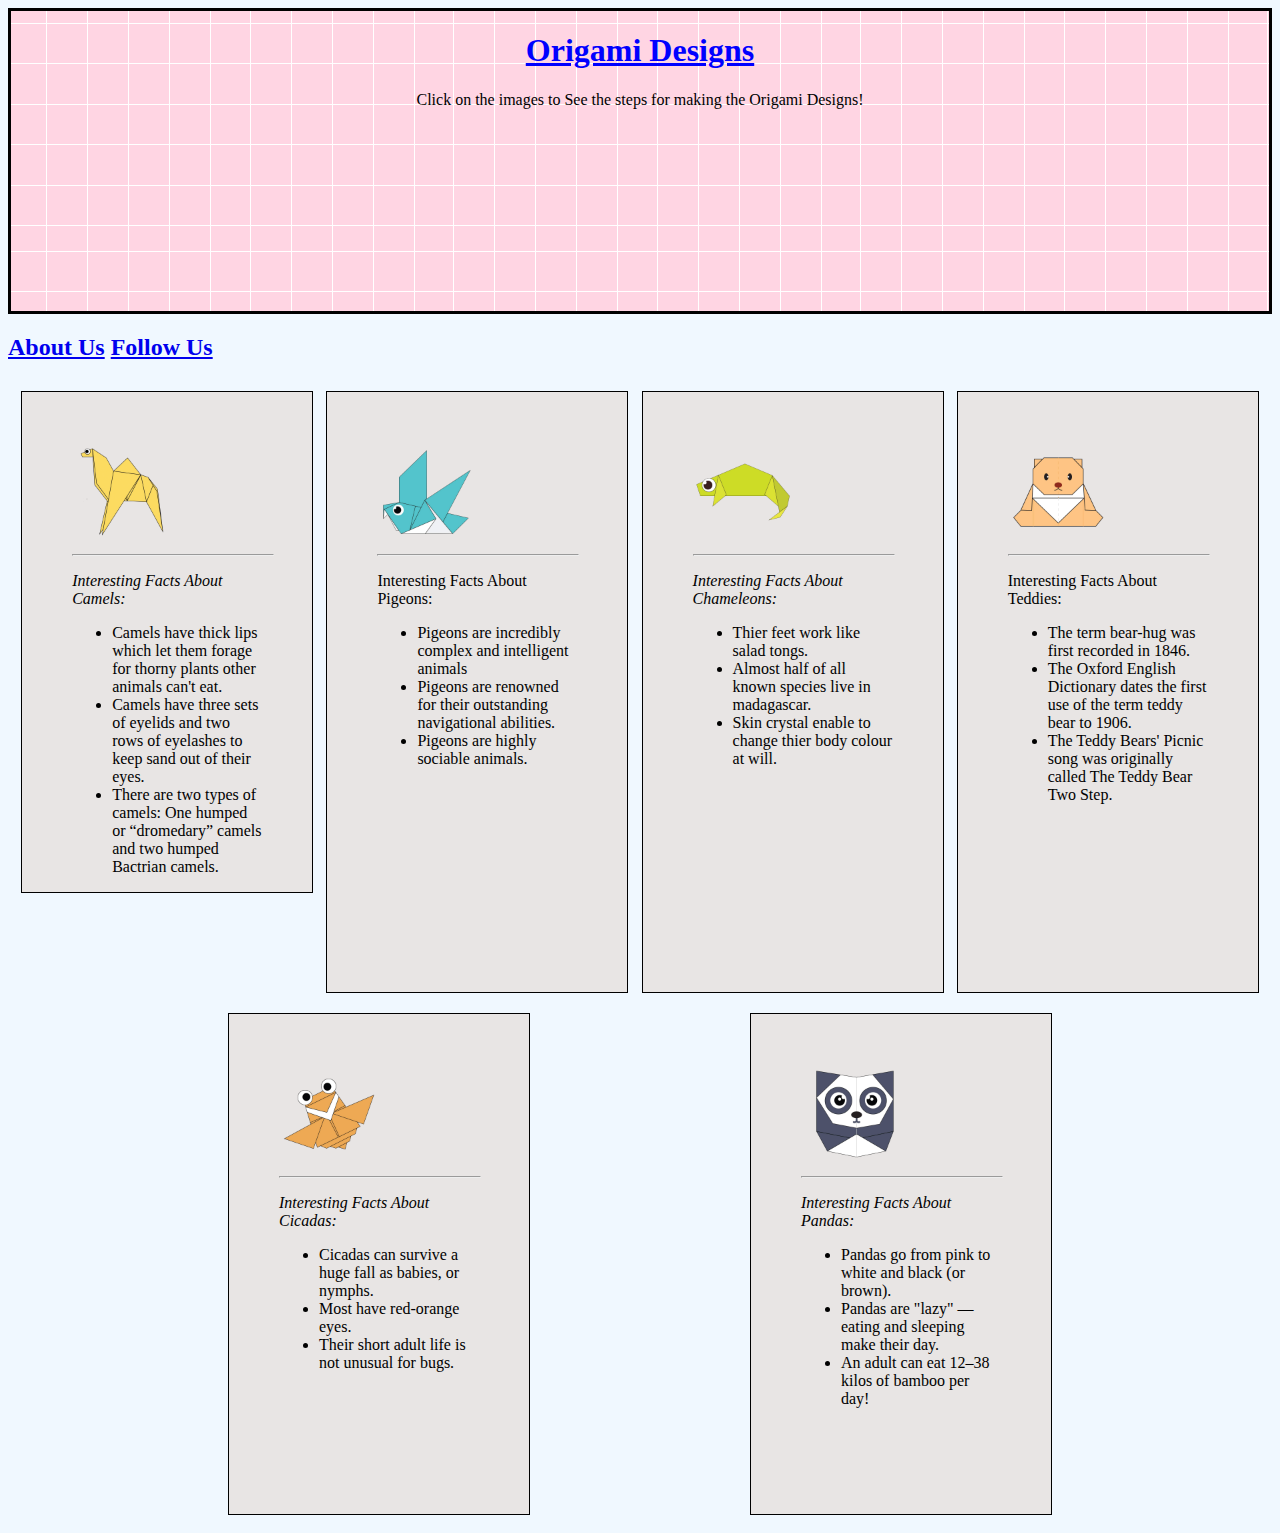
<file: index.html>
<!DOCTYPE html>
<html>

<head>
  <title>Origami Designs</title>
 
  <link rel="stylesheet"
    type="text/css"
    href="style.css"/>
</head>

<body style="background-color: #F0F8FF;">

  <div class="head">
    <font color = "blue">
      <h1><b><u><center>Origami Designs</center></u></b></h1>
    </font>
    <center><p>Click on the images to See the steps for making the Origami Designs!</p></center>
  </div>

  <div class="menu">
    <h2> <a href="about.html">About Us</a>
    <a href="followus.html">Follow Us</a></h2>
  </div>

  <div class="grid">
    <div class="camel">
      <a href="http://origami.me/camel" target="_blank"><img src="camel.png" width=100 height=100></a>
      <hr width = 200px>
      <p><i>Interesting Facts About Camels:</i></p>
      <ul>
        <li> Camels have thick lips which let them forage for thorny plants other animals can't eat.<br></li>
          <li> Camels have three sets of eyelids and two rows of eyelashes to keep sand out of their eyes.<br></li>
          <li>There are two types of camels: One humped or “dromedary” camels and two humped Bactrian camels.</li>
      </ul>
    </div>

    <div class="pigeon">
      <a href="http://origami.me/pigeon" target="_blank"><img src="pigeon.png" width=100 height=100></a>
      <hr width = 200px>
      <p>Interesting Facts About Pigeons:</p>
      <ul>
        <li>Pigeons are incredibly complex and intelligent animals</li>
        <li>Pigeons are renowned for their outstanding navigational abilities.</li>
        <li>Pigeons are highly sociable animals.</li>
      </ul>
    </div>

    <div class="chameleon">
      <a href="http://origami.me/chameleon" target="_blank"><img src="chameleon.png" width=100
          height=100></a>
          <hr width = 200px>
      <p><i>Interesting Facts About Chameleons:</i></p>
      <ul>
        <li> Thier feet work like salad tongs.<br></li>
      <li> Almost half of all known species live in madagascar.<br></li>
        <li>Skin crystal enable to change thier body colour at will.</li>
      </ul>
    </div>

    <div class="teddy">
      <a href="http://origami.me/teddy-bear" target="_blank"><img src="teddy.png" width=100 height=100></a>
      <hr width = 200px>
      <p>Interesting Facts About Teddies:</p>
      <ul>
        <li> The term bear-hug was first recorded in 1846.<br></li>
      <li> The Oxford English Dictionary dates the first use of the term teddy bear to 1906.<br></li>
        <li>The Teddy Bears' Picnic song was originally called The Teddy Bear Two Step.</li>
      </ul>
    </div>

    <div class="cicada">
      <a href="http://origami.me/flying-cicada" target="_blank"><img src="cicada.png" width=100
          height=100></a>
          <hr width = 200px>
      <p><i>Interesting Facts About Cicadas:</i></p>
      <ul>
        <li> Cicadas can survive a huge fall as babies, or nymphs.<br></li>
      <li> Most have red-orange eyes.<br></li>
        <li>Their short adult life is not unusual for bugs.</li>
      </ul>
    </div>
    <div class="panda">
      <a href="http://origami.me/panda" target="_blank"><img src="panda.png" width=100 height=100></a>
      <hr width = 200px>
      <p><i>Interesting Facts About Pandas:</i></p>
      <ul>
        <li> Pandas go from pink to white and black (or brown).<br></li>
      <li> Pandas are "lazy" — eating and sleeping make their day.<br></li>
        <li>An adult can eat 12–38 kilos of bamboo per day!</li>
      </ul>
    </div>
    
    
  </div>

</body>

</html>
</file>
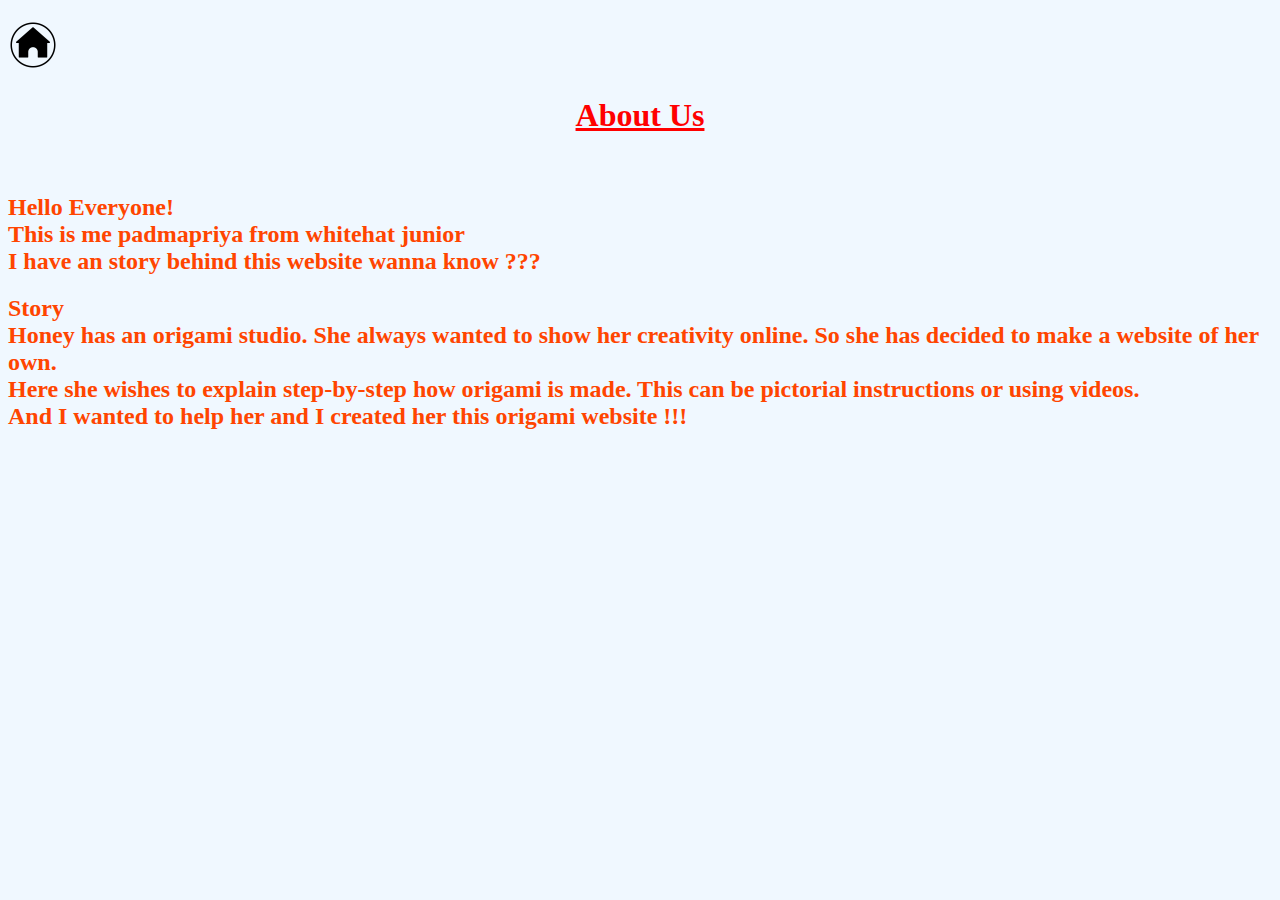
<file: about.html>
<!DOCTYPE html>
<html>
  <head>
    <title>
      Origami designs
    </title>
    <style>
      h1 {
        color:red;
      }
      h2 {
        color:orangered;
      }
     
    </style>
  </head>
  <body bgcolor="#F0F8FF">
    <h2> <a href="index.html"><img src="home.png" width=50 height=50></a><br></h2>
    <h1><b><u><center>About Us</center></u></b></h1><br>

    <h2>
      Hello Everyone! <br>
      This is me padmapriya from whitehat junior <br>
      I have an story behind this website wanna know ???<br>
      </h2>
      
      <h2>
        Story<br>
        Honey has an origami studio. She always wanted to show her creativity online. So she has decided to make a website of her own.<br>
        Here she wishes to explain step-by-step how origami is made. This can be pictorial instructions or using videos.<br>
        And I wanted to help her and I created her this origami website !!!
      </h2>
    
  </body>
</html>
</file>
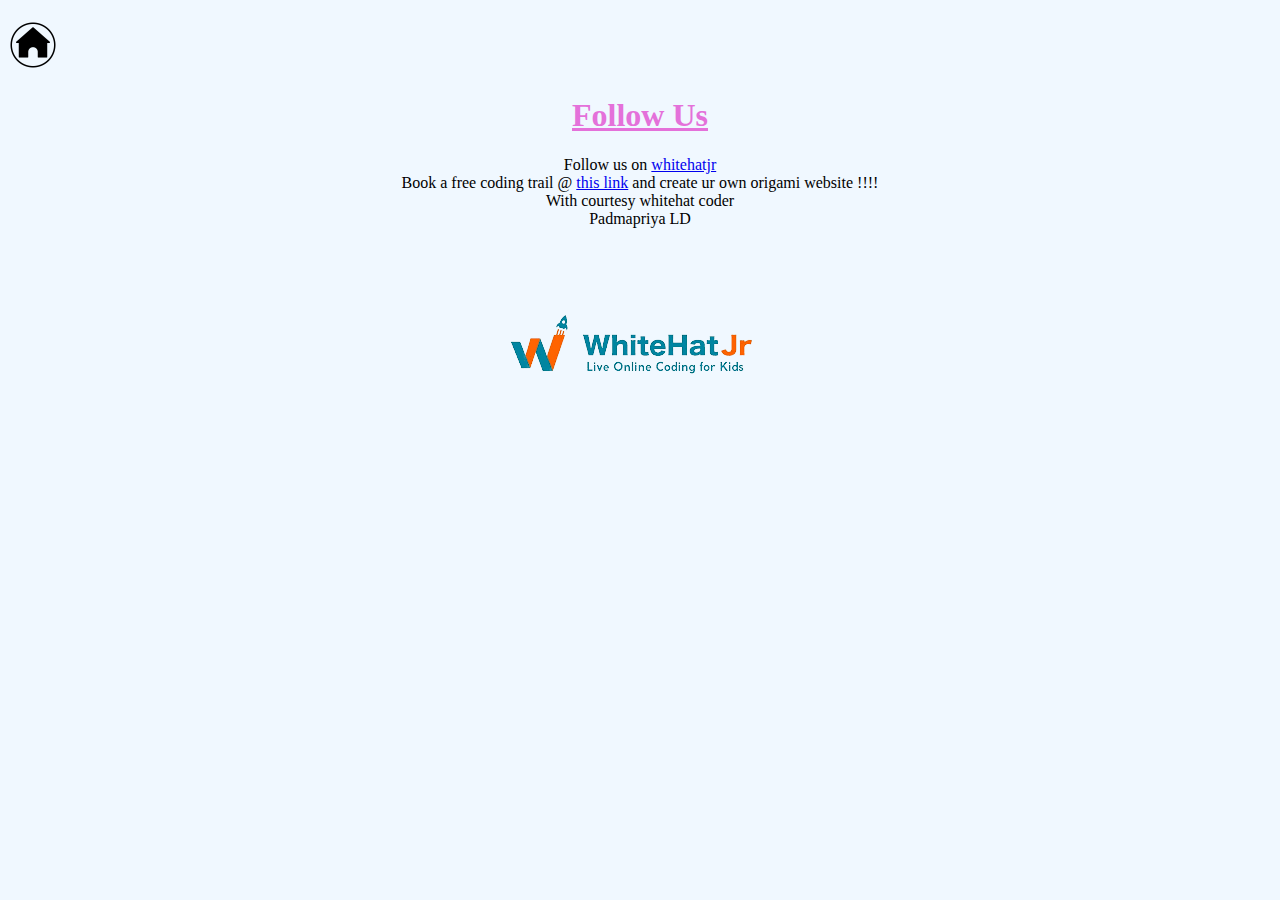
<file: followus.html>
<!DOCTYPE html>
<html>
  <head>
    <title>
      Origami designs
    </title>
    <style>
      h1 {
        color:rgb(228, 113, 218);
      }
     
    </style>
  </head>
  <body bgcolor="#F0F8FF">
    <h2> <a href="index.html"><img src="home.png" width=50 height=50></a><br></h2>
    <h1><b><u><center>Follow Us</center></u></b></h1>
    <center>Follow us on <a href= "https://www.whitehatjr.com/">whitehatjr</a><br>
      Book a free coding trail @ <a href="https://whjr.co/yI0kN">this link</a> and create ur own origami website !!!! <br>
      With courtesy whitehat coder <br>
      Padmapriya LD <br>
    </center>
  <br><br>

   <center><img src="logo 2.png"></center>
   
  </body>
</html>
</file>
<file: style.css>
.head{
  background-image: url("bg.png");
  border:solid;
  height: 300px;
   }

.grid {
  background-color: #F0F8FF;
  display: flex;
  justify-content: space-evenly;
  flex-direction: row;
  text-align: left;
  flex-wrap: wrap;
}

.camel {
  border: 1px solid black;
  margin-top: 10px;
  margin-bottom: 10px;
  width: 190px;
  height: 400px;
  padding: 50px;
  background-color:#E8E5E4;
  
}


.chameleon {
  border: 1px solid black;
  margin-top: 10px;
  margin-bottom: 10px;
  width: 200px;
  height: 500px;
  padding: 50px;
  background-color:#E8E5E4;
}

.cicada {
  border: 1px solid black;
  margin-top: 10px;
  margin-bottom: 10px;
  width: 200px;
  height: 400px;
  padding: 50px;
  background-color:#E8E5E4;
}

.panda {
  border: 1px solid black;
  margin-top: 10px;
  margin-bottom: 10px;
  width: 200px;
  height: 400px;
  padding: 50px;
  background-color:#E8E5E4;
}

.pigeon {
  border: 1px solid black;
  margin-top: 10px;
  margin-bottom: 10px;
  width: 200px;
  height: 500px;
  padding: 50px;
  background-color:#E8E5E4;
}

.teddy {
  border: 1px solid black;
  margin-top: 10px;
  margin-bottom: 10px;
  width: 200px;
  height: 500px;
  padding: 50px;
  background-color:#E8E5E4;
}
</file>
